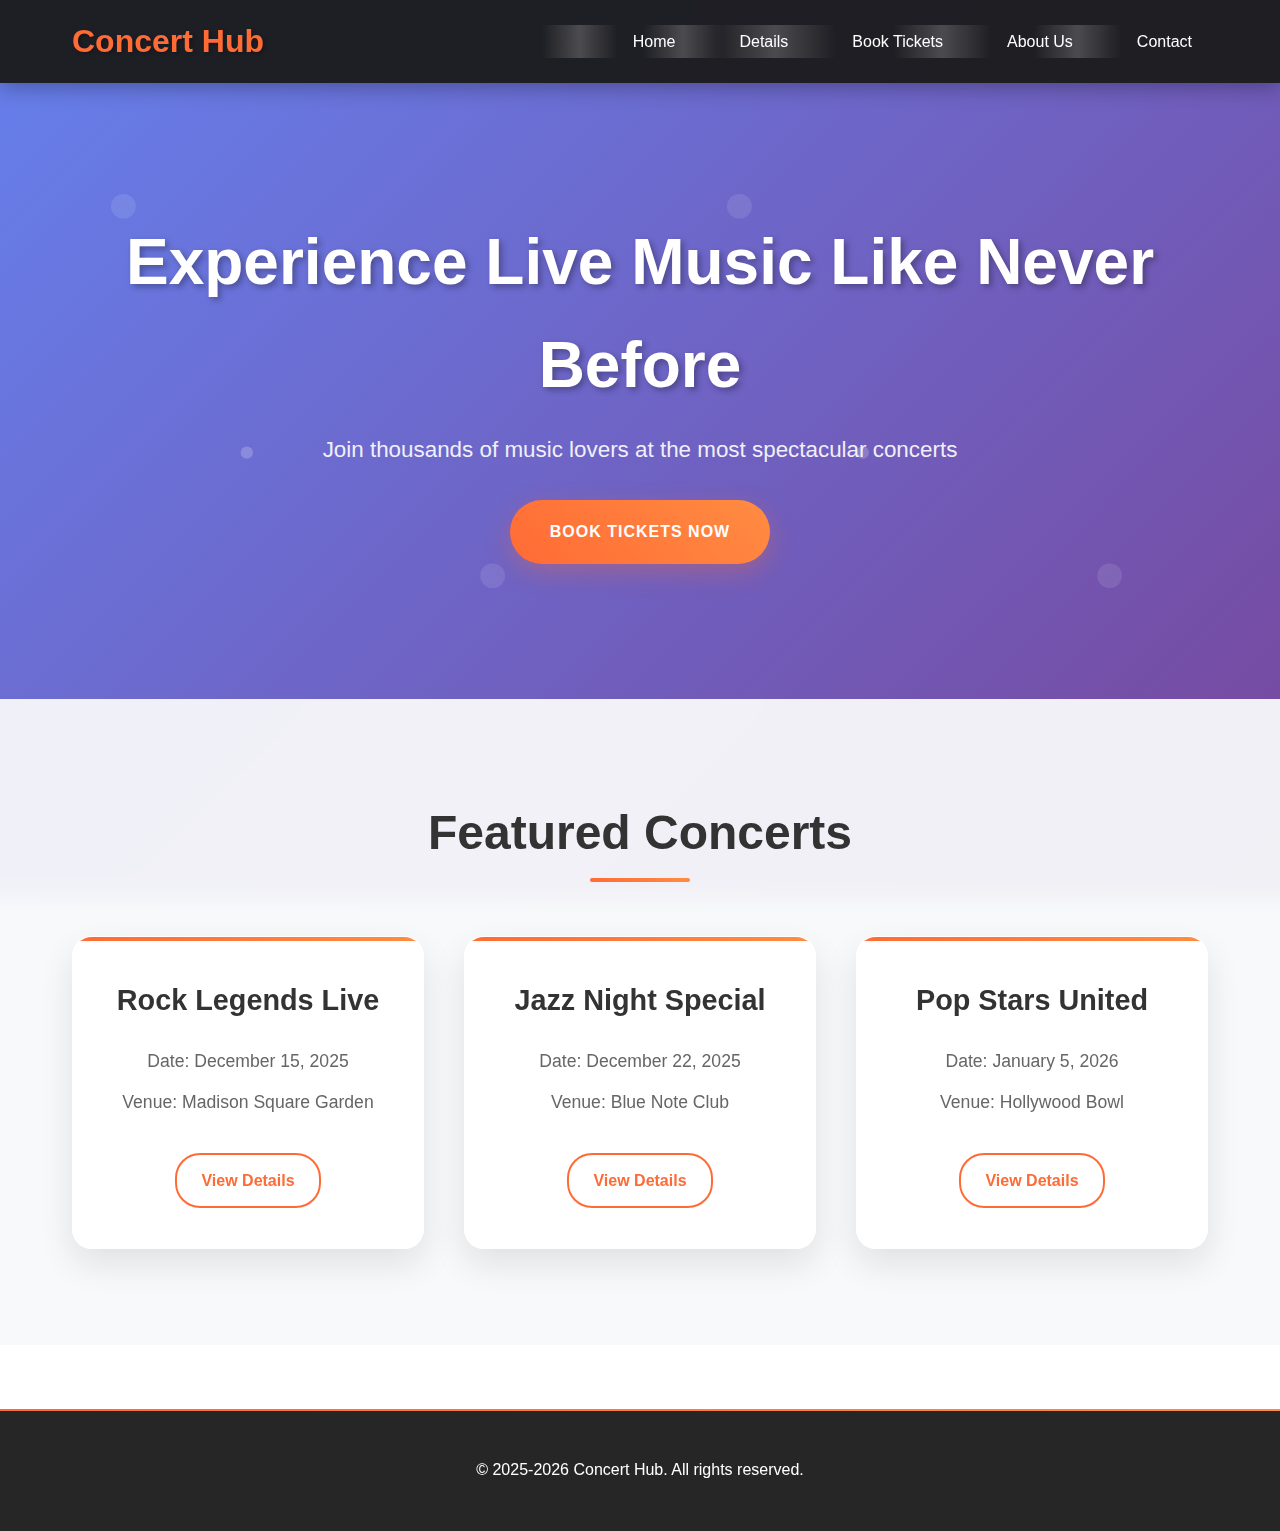
<file: index.html>
<!DOCTYPE html>
<html lang="en">
<head>
    <meta charset="UTF-8">
    <meta name="viewport" content="width=device-width, initial-scale=1.0">
    <title>Concert Hub - Home</title>
    <link rel="stylesheet" href="styles.css">
</head>
<body>
    <nav>
        <div class="nav-container">
            <h1>Concert Hub</h1>
            <ul>
                <li><a href="index.html">Home</a></li>
                <li><a href="details.html">Details</a></li>
                <li><a href="book-tickets.html">Book Tickets</a></li>
                <li><a href="about.html">About Us</a></li>
                <li><a href="contact.html">Contact</a></li>
            </ul>
        </div>
    </nav>

    <header class="hero">
        <div class="hero-content">
            <h2>Experience Live Music Like Never Before</h2>
            <p>Join thousands of music lovers at the most spectacular concerts</p>
            <a href="book-tickets.html" class="cta-btn">Book Tickets Now</a>
        </div>
    </header>

    <section class="featured-concerts">
        <div class="container">
            <h3>Featured Concerts</h3>
            <div class="concert-grid">
                <div class="concert-card">
                    <h4>Rock Legends Live</h4>
                    <p>Date: December 15, 2025</p>
                    <p>Venue: Madison Square Garden</p>
                    <a href="details.html">View Details</a>
                </div>
                <div class="concert-card">
                    <h4>Jazz Night Special</h4>
                    <p>Date: December 22, 2025</p>
                    <p>Venue: Blue Note Club</p>
                    <a href="details.html">View Details</a>
                </div>
                <div class="concert-card">
                    <h4>Pop Stars United</h4>
                    <p>Date: January 5, 2026</p>
                    <p>Venue: Hollywood Bowl</p>
                    <a href="details.html">View Details</a>
                </div>
            </div>
        </div>
    </section>

    <footer>
        <p>&copy; 2025-2026 Concert Hub. All rights reserved.</p>
    </footer>
</body>
</html>
</file>
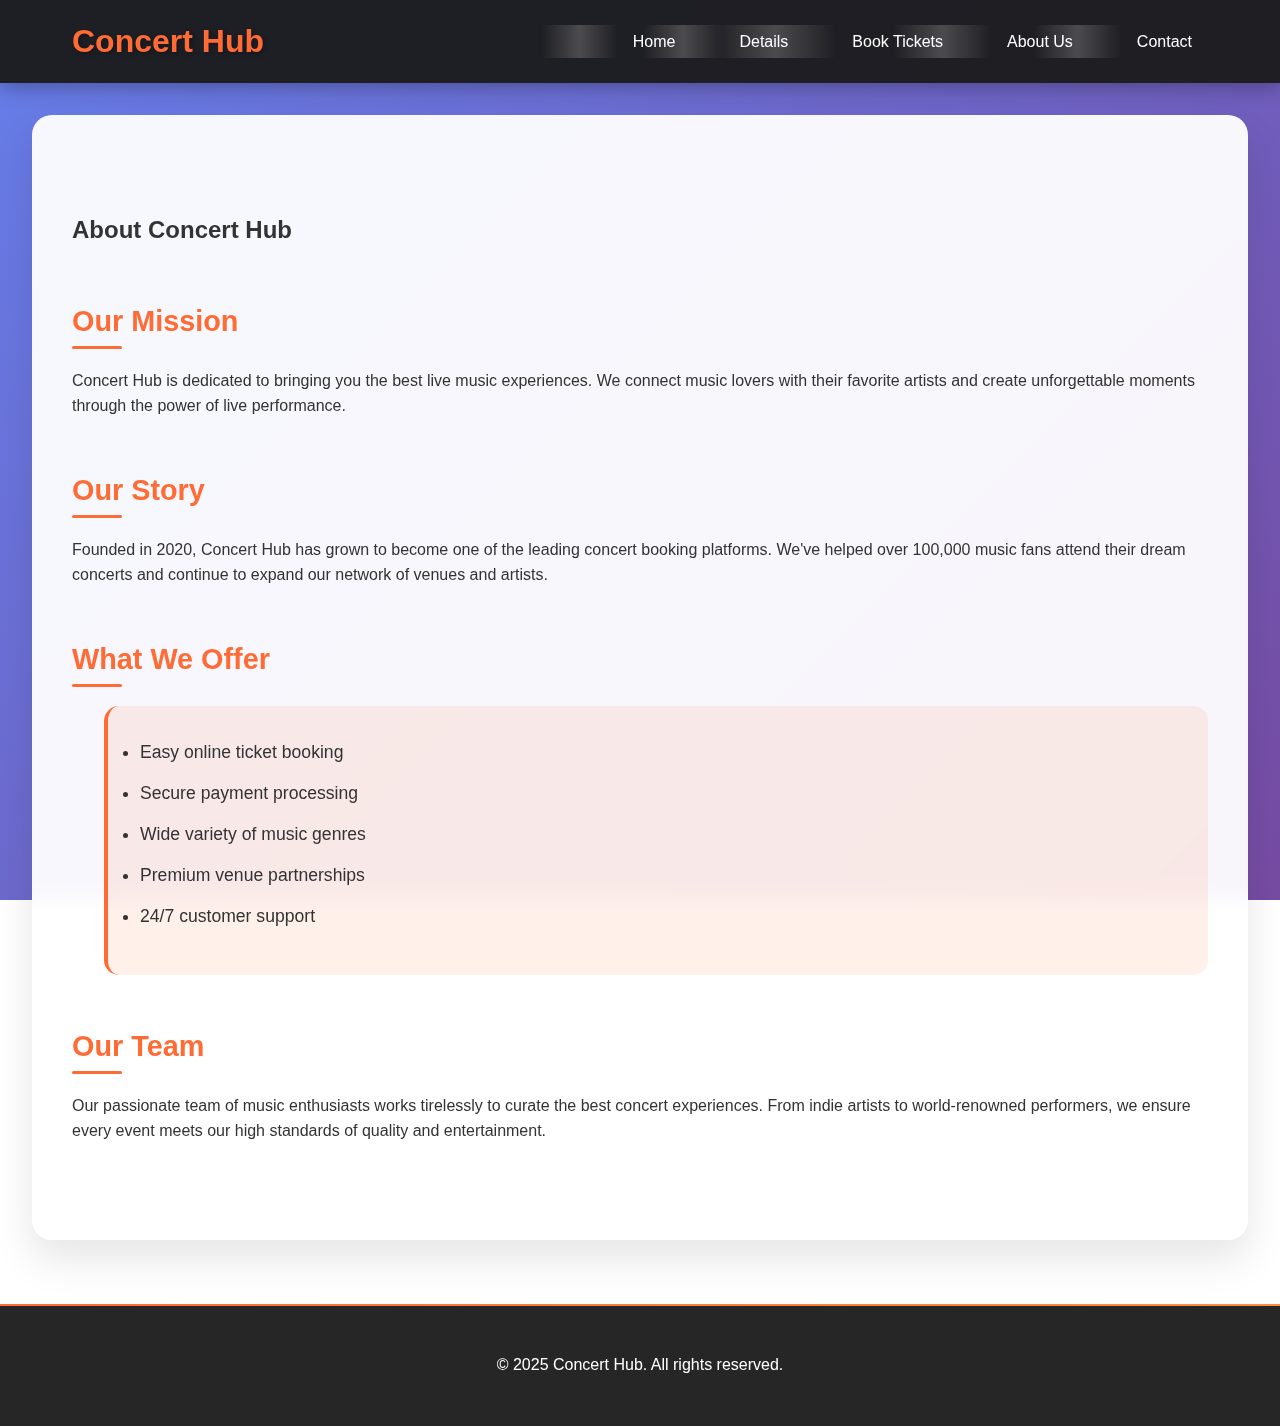
<file: about.html>
<!DOCTYPE html>
<html lang="en">
<head>
    <meta charset="UTF-8">
    <meta name="viewport" content="width=device-width, initial-scale=1.0">
    <title>About Us - Concert Hub</title>
    <link rel="stylesheet" href="styles.css">
</head>
<body>
    <nav>
        <div class="nav-container">
            <h1>Concert Hub</h1>
            <ul>
                <li><a href="index.html">Home</a></li>
                <li><a href="details.html">Details</a></li>
                <li><a href="book-tickets.html">Book Tickets</a></li>
                <li><a href="about.html">About Us</a></li>
                <li><a href="contact.html">Contact</a></li>
            </ul>
        </div>
    </nav>

    <main class="about-page">
        <div class="container">
            <h2>About Concert Hub</h2>
            
            <section class="about-content">
                <h3>Our Mission</h3>
                <p>Concert Hub is dedicated to bringing you the best live music experiences. We connect music lovers with their favorite artists and create unforgettable moments through the power of live performance.</p>
                
                <h3>Our Story</h3>
                <p>Founded in 2020, Concert Hub has grown to become one of the leading concert booking platforms. We've helped over 100,000 music fans attend their dream concerts and continue to expand our network of venues and artists.</p>
                
                <h3>What We Offer</h3>
                <ul>
                    <li>Easy online ticket booking</li>
                    <li>Secure payment processing</li>
                    <li>Wide variety of music genres</li>
                    <li>Premium venue partnerships</li>
                    <li>24/7 customer support</li>
                </ul>
                
                <h3>Our Team</h3>
                <p>Our passionate team of music enthusiasts works tirelessly to curate the best concert experiences. From indie artists to world-renowned performers, we ensure every event meets our high standards of quality and entertainment.</p>
            </section>
        </div>
    </main>

    <footer>
        <p>&copy; 2025 Concert Hub. All rights reserved.</p>
    </footer>
</body>
</html>
</file>
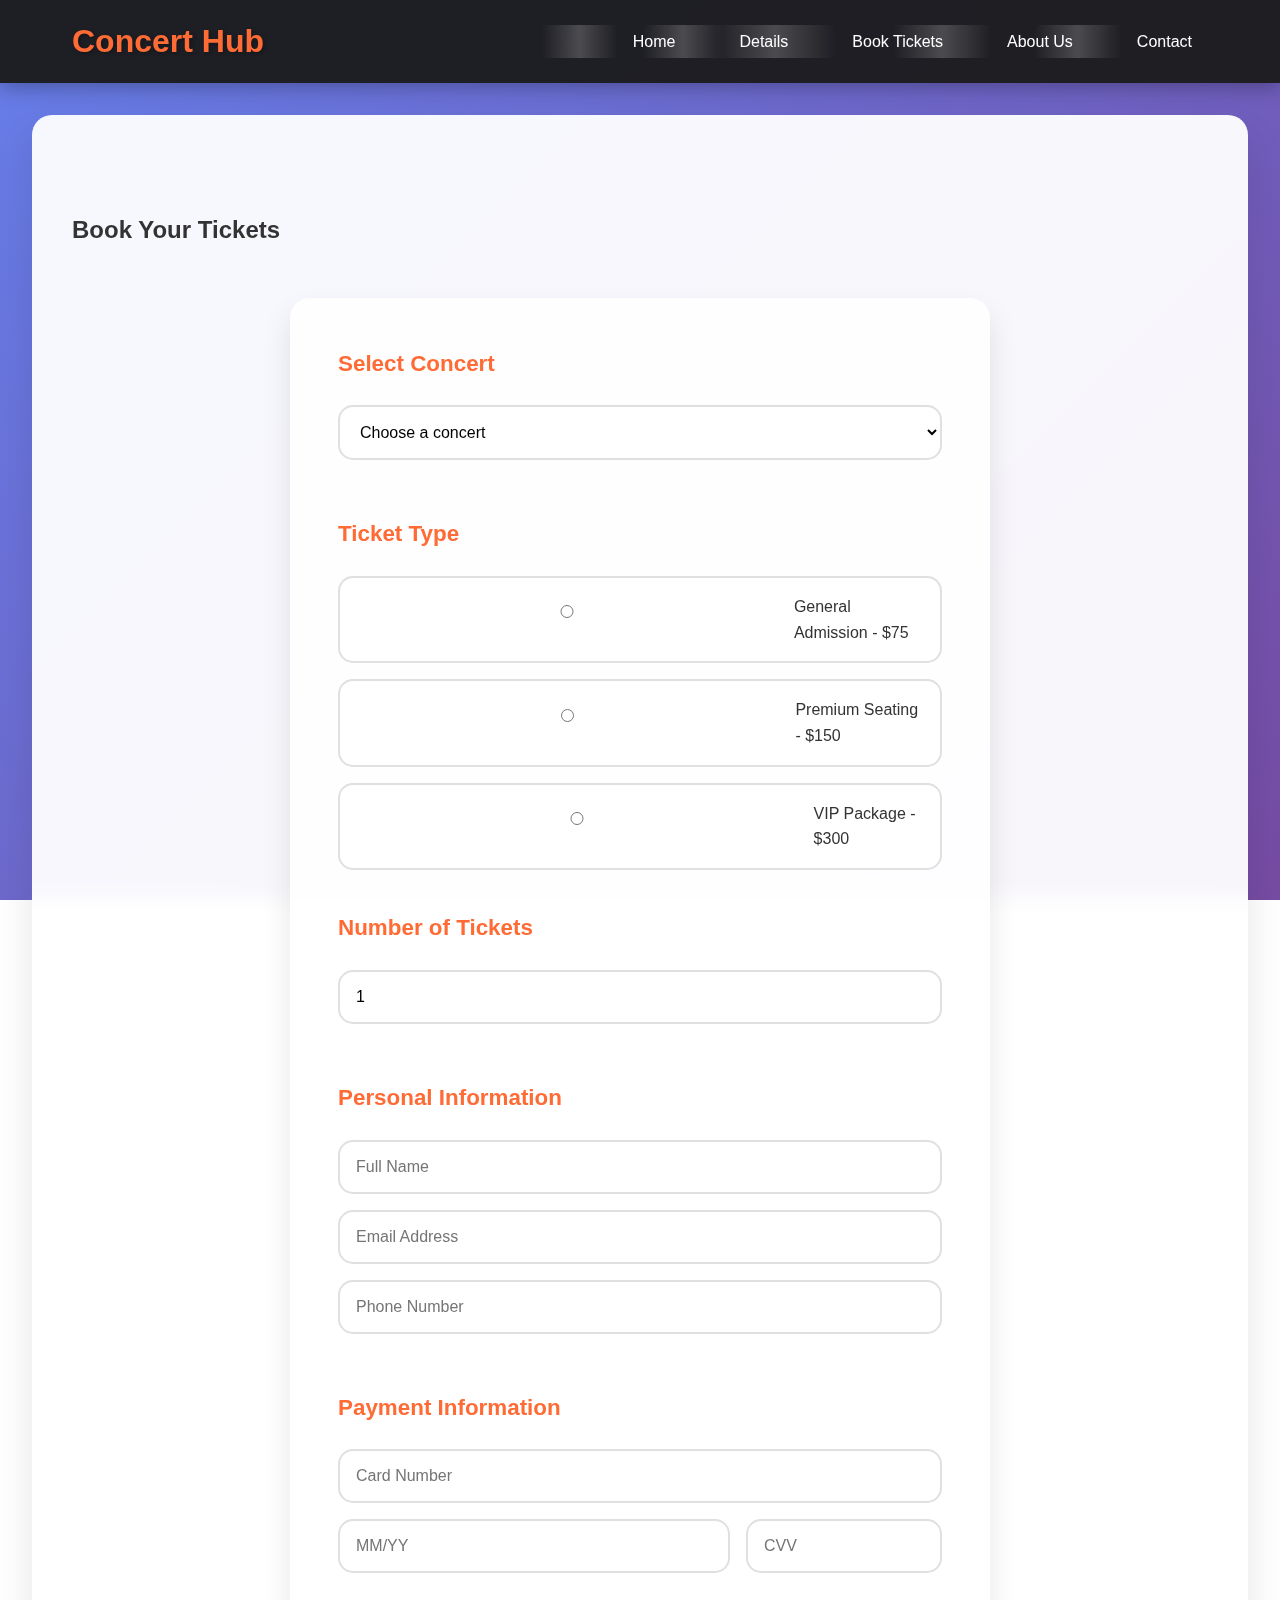
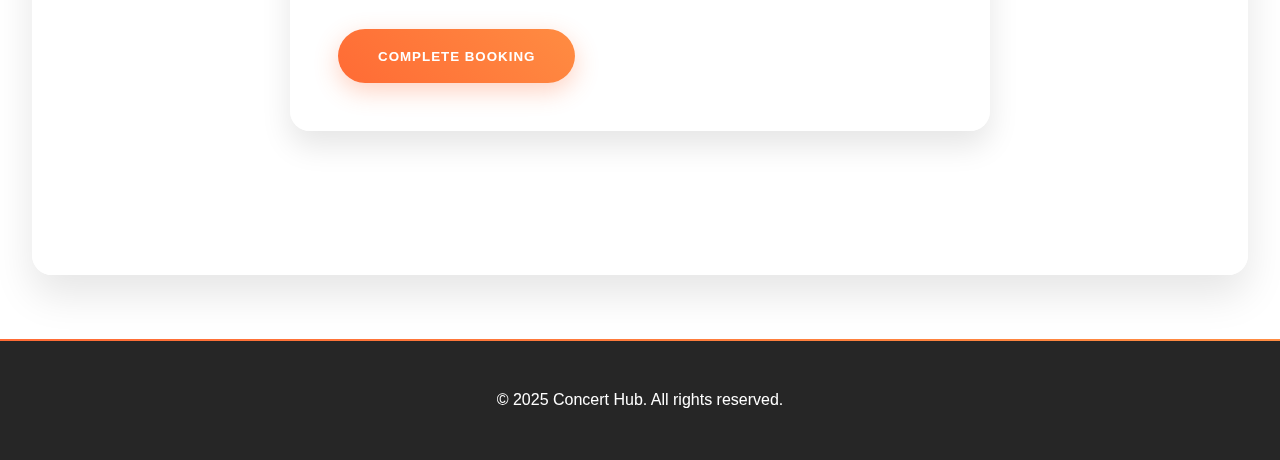
<file: book-tickets.html>
<!DOCTYPE html>
<html lang="en">
<head>
    <meta charset="UTF-8">
    <meta name="viewport" content="width=device-width, initial-scale=1.0">
    <title>Book Tickets - Concert Hub</title>
    <link rel="stylesheet" href="styles.css">
</head>
<body>
    <nav>
        <div class="nav-container">
            <h1>Concert Hub</h1>
            <ul>
                <li><a href="index.html">Home</a></li>
                <li><a href="details.html">Details</a></li>
                <li><a href="book-tickets.html">Book Tickets</a></li>
                <li><a href="about.html">About Us</a></li>
                <li><a href="contact.html">Contact</a></li>
            </ul>
        </div>
    </nav>

    <main class="booking-page">
        <div class="container">
            <h2>Book Your Tickets</h2>
            
            <form class="booking-form">
                <div class="form-section">
                    <h3>Select Concert</h3>
                    <select name="concert" required>
                        <option value="">Choose a concert</option>
                        <option value="rock-legends">Rock Legends Live - December 15, 2025</option>
                        <option value="jazz-night">Jazz Night Special - December 22, 2025</option>
                        <option value="pop-stars">Pop Stars United - January 5, 2026</option>
                    </select>
                </div>

                <div class="form-section">
                    <h3>Ticket Type</h3>
                    <div class="ticket-options">
                        <label>
                            <input type="radio" name="ticket-type" value="general" required>
                            General Admission - $75
                        </label>
                        <label>
                            <input type="radio" name="ticket-type" value="premium" required>
                            Premium Seating - $150
                        </label>
                        <label>
                            <input type="radio" name="ticket-type" value="vip" required>
                            VIP Package - $300
                        </label>
                    </div>
                </div>

                <div class="form-section">
                    <h3>Number of Tickets</h3>
                    <input type="number" name="quantity" min="1" max="10" value="1" required>
                </div>

                <div class="form-section">
                    <h3>Personal Information</h3>
                    <input type="text" name="name" placeholder="Full Name" required>
                    <input type="email" name="email" placeholder="Email Address" required>
                    <input type="tel" name="phone" placeholder="Phone Number" required>
                </div>

                <div class="form-section">
                    <h3>Payment Information</h3>
                    <input type="text" name="card-number" placeholder="Card Number" required>
                    <div class="card-details">
                        <input type="text" name="expiry" placeholder="MM/YY" required>
                        <input type="text" name="cvv" placeholder="CVV" required>
                    </div>
                </div>

                <button type="submit" class="cta-btn">Complete Booking</button>
            </form>
        </div>
    </main>

    <footer>
        <p>&copy; 2025 Concert Hub. All rights reserved.</p>
    </footer>
</body>
</html>
</file>
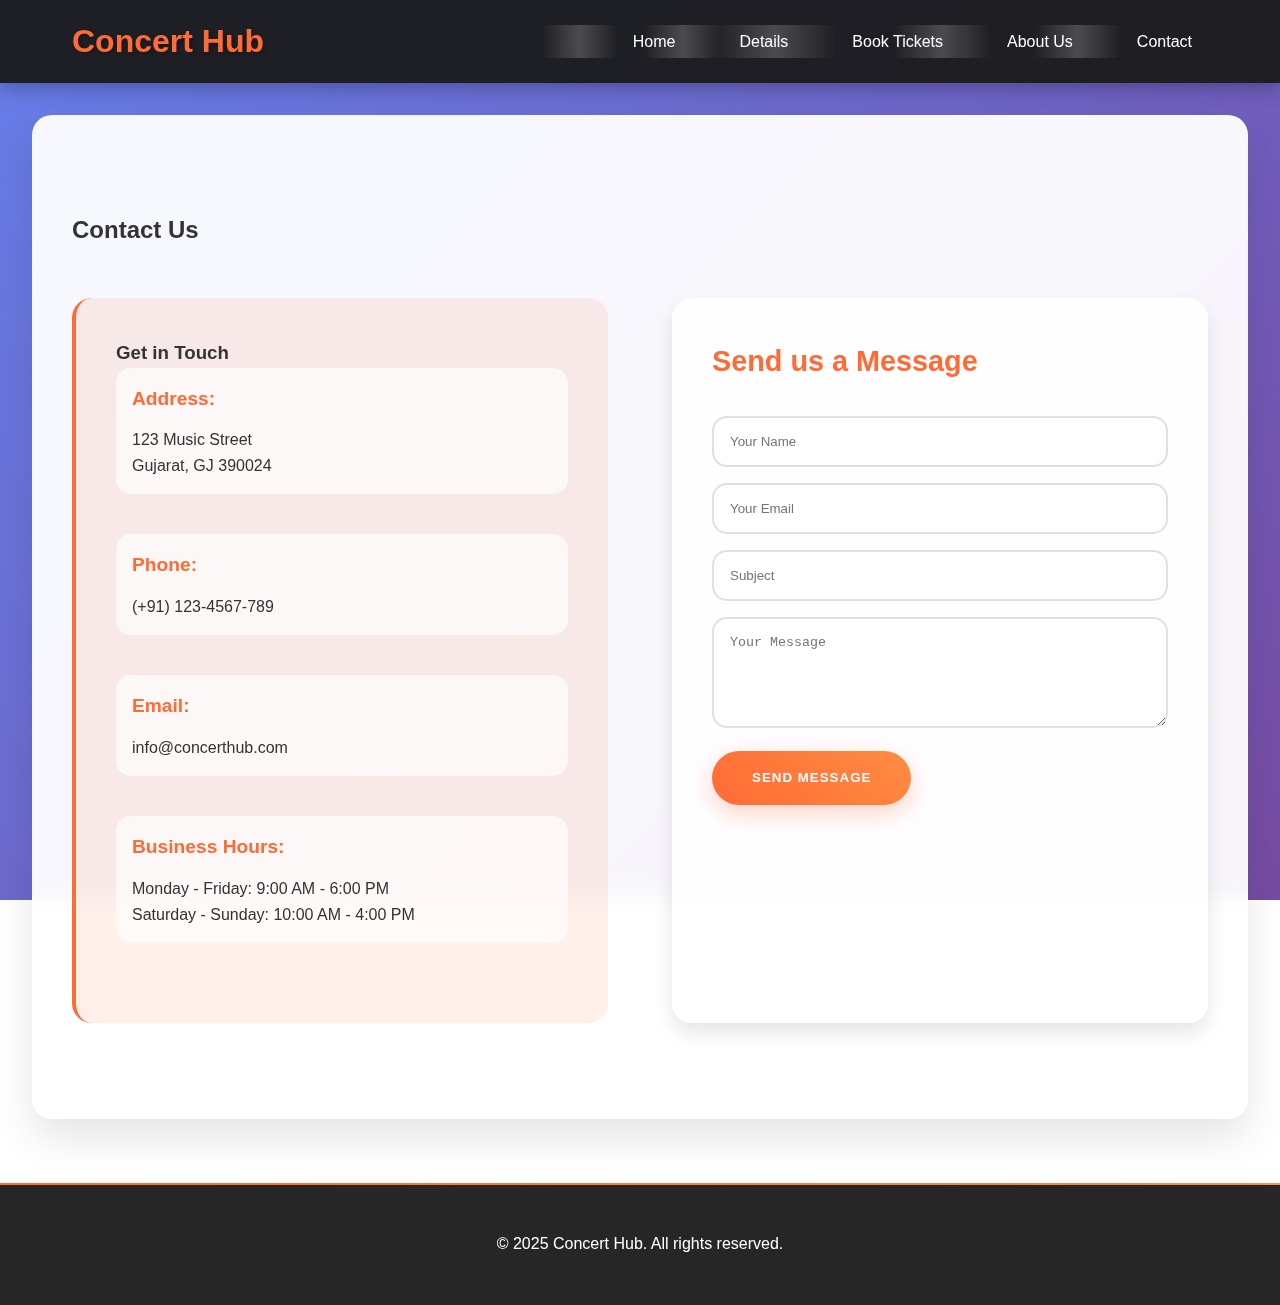
<file: contact.html>
<!DOCTYPE html>
<html lang="en">
<head>
    <meta charset="UTF-8">
    <meta name="viewport" content="width=device-width, initial-scale=1.0">
    <title>Contact Us - Concert Hub</title>
    <link rel="stylesheet" href="styles.css">
</head>
<body>
    <nav>
        <div class="nav-container">
            <h1>Concert Hub</h1>
            <ul>
                <li><a href="index.html">Home</a></li>
                <li><a href="details.html">Details</a></li>
                <li><a href="book-tickets.html">Book Tickets</a></li>
                <li><a href="about.html">About Us</a></li>
                <li><a href="contact.html">Contact</a></li>
            </ul>
        </div>
    </nav>

    <main class="contact-page">
        <div class="container">
            <h2>Contact Us</h2>
            
            <div class="contact-content">
                <div class="contact-info">
                    <h3>Get in Touch</h3>
                    <div class="contact-item">
                        <strong>Address:</strong>
                        <p>123 Music Street<br>Gujarat, GJ 390024</p>
                    </div>
                    
                    <div class="contact-item">
                        <strong>Phone:</strong>
                        <p>(+91) 123-4567-789</p>
                    </div>
                    
                    <div class="contact-item">
                        <strong>Email:</strong>
                        <p>info@concerthub.com</p>
                    </div>
                    
                    <div class="contact-item">
                        <strong>Business Hours:</strong>
                        <p>Monday - Friday: 9:00 AM - 6:00 PM<br>
                        Saturday - Sunday: 10:00 AM - 4:00 PM</p>
                    </div>
                </div>
                
                <form class="contact-form">
                    <h3>Send us a Message</h3>
                    <input type="text" name="name" placeholder="Your Name" required>
                    <input type="email" name="email" placeholder="Your Email" required>
                    <input type="text" name="subject" placeholder="Subject" required>
                    <textarea name="message" placeholder="Your Message" rows="5" required></textarea>
                    <button type="submit" class="cta-btn">Send Message</button>
                </form>
            </div>
        </div>
    </main>

    <footer>
        <p>&copy; 2025 Concert Hub. All rights reserved.</p>
    </footer>
</body>
</html>
</file>
<file: styles.css>
* {
    margin: 0;
    padding: 0;
    box-sizing: border-box;
}

body {
    font-family: 'Segoe UI', Tahoma, Geneva, Verdana, sans-serif;
    line-height: 1.6;
    color: #333;
    background: linear-gradient(135deg, #667eea 0%, #764ba2 100%);
    background-attachment: fixed;
}

/* Navigation */
nav {
    background: rgba(26, 26, 26, 0.95);
    backdrop-filter: blur(10px);
    padding: 1rem 0;
    position: sticky;
    top: 0;
    z-index: 100;
    box-shadow: 0 4px 20px rgba(0,0,0,0.3);
}

.nav-container {
    max-width: 1200px;
    margin: 0 auto;
    display: flex;
    justify-content: space-between;
    align-items: center;
    padding: 0 2rem;
}

nav h1 {
    color: #ff6b35;
    font-size: 2rem;
    font-weight: 700;
    text-shadow: 2px 2px 4px rgba(0,0,0,0.3);
}

nav ul {
    display: flex;
    list-style: none;
    gap: 2rem;
}

nav a {
    color: white;
    text-decoration: none;
    transition: all 0.3s ease;
    padding: 0.5rem 1rem;
    border-radius: 25px;
    position: relative;
    overflow: hidden;
}

nav a:hover {
    color: #ff6b35;
    background: rgba(255, 107, 53, 0.1);
    transform: translateY(-2px);
}

nav a::before {
    content: '';
    position: absolute;
    top: 0;
    left: -100%;
    width: 100%;
    height: 100%;
    background: linear-gradient(90deg, transparent, rgba(255,255,255,0.2), transparent);
    transition: left 0.5s;
}

nav a:hover::before {
    left: 100%;
}

/* Container */
.container {
    max-width: 1200px;
    margin: 0 auto;
    padding: 0 2rem;
}

/* Hero Section */
.hero {
    background: linear-gradient(135deg, rgba(102, 126, 234, 0.9) 0%, rgba(118, 75, 162, 0.9) 100%);
    color: white;
    text-align: center;
    padding: 8rem 2rem;
    position: relative;
    overflow: hidden;
}

.hero::before {
    content: '';
    position: absolute;
    top: 0;
    left: 0;
    right: 0;
    bottom: 0;
    background: url('data:image/svg+xml,<svg xmlns="http://www.w3.org/2000/svg" viewBox="0 0 100 100"><circle cx="20" cy="20" r="2" fill="white" opacity="0.1"/><circle cx="80" cy="80" r="2" fill="white" opacity="0.1"/><circle cx="40" cy="60" r="1" fill="white" opacity="0.2"/></svg>');
    animation: float 20s ease-in-out infinite;
}

@keyframes float {
    0%, 100% { transform: translateY(0px); }
    50% { transform: translateY(-20px); }
}

.hero-content {
    position: relative;
    z-index: 2;
}

.hero h2 {
    font-size: 4rem;
    margin-bottom: 1rem;
    font-weight: 700;
    text-shadow: 3px 3px 6px rgba(0,0,0,0.3);
    animation: slideInDown 1s ease-out;
}

@keyframes slideInDown {
    from {
        opacity: 0;
        transform: translateY(-50px);
    }
    to {
        opacity: 1;
        transform: translateY(0);
    }
}

.hero p {
    font-size: 1.4rem;
    margin-bottom: 2rem;
    opacity: 0.9;
    animation: slideInUp 1s ease-out 0.3s both;
}

@keyframes slideInUp {
    from {
        opacity: 0;
        transform: translateY(30px);
    }
    to {
        opacity: 0.9;
        transform: translateY(0);
    }
}

/* CTA Button */
.cta-btn {
    background: linear-gradient(45deg, #ff6b35, #ff8c42);
    color: white;
    padding: 1.2rem 2.5rem;
    text-decoration: none;
    border-radius: 50px;
    font-weight: bold;
    transition: all 0.3s ease;
    border: none;
    cursor: pointer;
    display: inline-block;
    box-shadow: 0 8px 25px rgba(255, 107, 53, 0.3);
    position: relative;
    overflow: hidden;
    text-transform: uppercase;
    letter-spacing: 1px;
    animation: pulse 2s infinite;
}

@keyframes pulse {
    0% { box-shadow: 0 8px 25px rgba(255, 107, 53, 0.3); }
    50% { box-shadow: 0 8px 35px rgba(255, 107, 53, 0.5); }
    100% { box-shadow: 0 8px 25px rgba(255, 107, 53, 0.3); }
}

.cta-btn:hover {
    background: linear-gradient(45deg, #e55a2b, #ff6b35);
    transform: translateY(-3px);
    box-shadow: 0 12px 35px rgba(255, 107, 53, 0.4);
}

.cta-btn::before {
    content: '';
    position: absolute;
    top: 0;
    left: -100%;
    width: 100%;
    height: 100%;
    background: linear-gradient(90deg, transparent, rgba(255,255,255,0.3), transparent);
    transition: left 0.5s;
}

.cta-btn:hover::before {
    left: 100%;
}

/* Featured Concerts */
.featured-concerts {
    padding: 6rem 0;
    background: rgba(248, 249, 250, 0.95);
    backdrop-filter: blur(10px);
}

.featured-concerts h3 {
    text-align: center;
    font-size: 3rem;
    margin-bottom: 4rem;
    color: #333;
    font-weight: 700;
    position: relative;
}

.featured-concerts h3::after {
    content: '';
    position: absolute;
    bottom: -10px;
    left: 50%;
    transform: translateX(-50%);
    width: 100px;
    height: 4px;
    background: linear-gradient(45deg, #ff6b35, #ff8c42);
    border-radius: 2px;
}

.concert-grid {
    display: grid;
    grid-template-columns: repeat(auto-fit, minmax(320px, 1fr));
    gap: 2.5rem;
}

.concert-card {
    background: rgba(255, 255, 255, 0.95);
    padding: 2.5rem;
    border-radius: 20px;
    box-shadow: 0 15px 35px rgba(0,0,0,0.1);
    text-align: center;
    transition: all 0.3s ease;
    position: relative;
    overflow: hidden;
    backdrop-filter: blur(10px);
    border: 1px solid rgba(255, 255, 255, 0.2);
}

.concert-card::before {
    content: '';
    position: absolute;
    top: 0;
    left: 0;
    right: 0;
    height: 4px;
    background: linear-gradient(45deg, #ff6b35, #ff8c42);
}

.concert-card:hover {
    transform: translateY(-10px);
    box-shadow: 0 25px 50px rgba(0,0,0,0.15);
}

.concert-card h4 {
    font-size: 1.8rem;
    margin-bottom: 1.5rem;
    color: #333;
    font-weight: 600;
}

.concert-card p {
    margin-bottom: 0.8rem;
    color: #666;
    font-size: 1.1rem;
}

.concert-card a {
    color: #ff6b35;
    text-decoration: none;
    font-weight: bold;
    margin-top: 1.5rem;
    display: inline-block;
    padding: 0.8rem 1.5rem;
    border: 2px solid #ff6b35;
    border-radius: 25px;
    transition: all 0.3s ease;
}

.concert-card a:hover {
    background: #ff6b35;
    color: white;
    transform: scale(1.05);
}

/* Details Page */
.details-page {
    padding: 6rem 0;
    background: rgba(255, 255, 255, 0.95);
    backdrop-filter: blur(10px);
    margin: 2rem;
    border-radius: 20px;
    box-shadow: 0 20px 40px rgba(0,0,0,0.1);
}

.concert-info {
    display: grid;
    grid-template-columns: 1fr 2fr;
    gap: 4rem;
    margin-top: 3rem;
}

.concert-img {
    width: 100%;
    height: 350px;
    object-fit: cover;
    border-radius: 20px;
    box-shadow: 0 15px 30px rgba(0,0,0,0.2);
    transition: transform 0.3s ease;
}

.concert-img:hover {
    transform: scale(1.05);
}

.placeholder-image {
    background: linear-gradient(135deg, #667eea, #764ba2);
    height: 350px;
    display: flex;
    align-items: center;
    justify-content: center;
    border-radius: 20px;
    color: white;
    font-size: 1.5rem;
    font-weight: 600;
    box-shadow: 0 15px 30px rgba(0,0,0,0.2);
    position: relative;
    overflow: hidden;
}

.placeholder-image::before {
    content: '🎵';
    position: absolute;
    font-size: 4rem;
    opacity: 0.3;
    animation: rotate 10s linear infinite;
}

@keyframes rotate {
    from { transform: rotate(0deg); }
    to { transform: rotate(360deg); }
}

.concert-details h3 {
    color: #ff6b35;
    margin: 2.5rem 0 1.5rem 0;
    font-size: 1.8rem;
    position: relative;
}

.concert-details h3::after {
    content: '';
    position: absolute;
    bottom: -5px;
    left: 0;
    width: 50px;
    height: 3px;
    background: #ff6b35;
    border-radius: 2px;
}

.concert-details ul {
    margin-left: 2rem;
    background: rgba(255, 107, 53, 0.1);
    padding: 1.5rem;
    border-radius: 15px;
    border-left: 4px solid #ff6b35;
}

/* Booking Page */
.booking-page {
    padding: 6rem 0;
    background: rgba(255, 255, 255, 0.95);
    backdrop-filter: blur(10px);
    margin: 2rem;
    border-radius: 20px;
    box-shadow: 0 20px 40px rgba(0,0,0,0.1);
}

.booking-form {
    max-width: 700px;
    margin: 3rem auto;
    background: rgba(255, 255, 255, 0.8);
    padding: 3rem;
    border-radius: 20px;
    box-shadow: 0 15px 30px rgba(0,0,0,0.1);
}

.form-section {
    margin-bottom: 2.5rem;
}

.form-section h3 {
    color: #ff6b35;
    margin-bottom: 1.5rem;
    font-size: 1.4rem;
    font-weight: 600;
}

.form-section input,
.form-section select,
.form-section textarea {
    width: 100%;
    padding: 1rem;
    border: 2px solid #e0e0e0;
    border-radius: 15px;
    margin-bottom: 1rem;
    transition: all 0.3s ease;
    font-size: 1rem;
    background: rgba(255, 255, 255, 0.9);
}

.form-section input:focus,
.form-section select:focus,
.form-section textarea:focus {
    outline: none;
    border-color: #ff6b35;
    box-shadow: 0 0 0 3px rgba(255, 107, 53, 0.1);
    transform: translateY(-2px);
}

.ticket-options {
    display: flex;
    flex-direction: column;
    gap: 1rem;
}

.ticket-options label {
    display: flex;
    align-items: center;
    gap: 1rem;
    cursor: pointer;
    padding: 1rem;
    border: 2px solid #e0e0e0;
    border-radius: 15px;
    transition: all 0.3s ease;
    background: rgba(255, 255, 255, 0.9);
}

.ticket-options label:hover {
    border-color: #ff6b35;
    background: rgba(255, 107, 53, 0.05);
    transform: translateX(5px);
}

.card-details {
    display: grid;
    grid-template-columns: 2fr 1fr;
    gap: 1rem;
}

/* About Page */
.about-page {
    padding: 6rem 0;
    background: rgba(255, 255, 255, 0.95);
    backdrop-filter: blur(10px);
    margin: 2rem;
    border-radius: 20px;
    box-shadow: 0 20px 40px rgba(0,0,0,0.1);
}

.about-content h3 {
    color: #ff6b35;
    margin: 3rem 0 1.5rem 0;
    font-size: 1.8rem;
    position: relative;
}

.about-content h3::after {
    content: '';
    position: absolute;
    bottom: -5px;
    left: 0;
    width: 50px;
    height: 3px;
    background: #ff6b35;
    border-radius: 2px;
}

.about-content ul {
    margin-left: 2rem;
    background: rgba(255, 107, 53, 0.1);
    padding: 2rem;
    border-radius: 15px;
    border-left: 4px solid #ff6b35;
}

.about-content li {
    margin-bottom: 0.8rem;
    font-size: 1.1rem;
}

/* Contact Page */
.contact-page {
    padding: 6rem 0;
    background: rgba(255, 255, 255, 0.95);
    backdrop-filter: blur(10px);
    margin: 2rem;
    border-radius: 20px;
    box-shadow: 0 20px 40px rgba(0,0,0,0.1);
}

.contact-content {
    display: grid;
    grid-template-columns: 1fr 1fr;
    gap: 4rem;
    margin-top: 3rem;
}

.contact-info {
    background: rgba(255, 107, 53, 0.1);
    padding: 2.5rem;
    border-radius: 20px;
    border-left: 4px solid #ff6b35;
}

.contact-item {
    margin-bottom: 2.5rem;
    padding: 1rem;
    background: rgba(255, 255, 255, 0.7);
    border-radius: 15px;
}

.contact-item strong {
    color: #ff6b35;
    display: block;
    margin-bottom: 0.8rem;
    font-size: 1.2rem;
}

.contact-form {
    background: rgba(255, 255, 255, 0.8);
    padding: 2.5rem;
    border-radius: 20px;
    box-shadow: 0 10px 20px rgba(0,0,0,0.1);
}

.contact-form h3 {
    color: #ff6b35;
    margin-bottom: 2rem;
    font-size: 1.8rem;
}

.contact-form input,
.contact-form textarea {
    width: 100%;
    padding: 1rem;
    border: 2px solid #e0e0e0;
    border-radius: 15px;
    margin-bottom: 1rem;
    transition: all 0.3s ease;
    background: rgba(255, 255, 255, 0.9);
}

.contact-form input:focus,
.contact-form textarea:focus {
    outline: none;
    border-color: #ff6b35;
    box-shadow: 0 0 0 3px rgba(255, 107, 53, 0.1);
    transform: translateY(-2px);
}

/* Footer */
footer {
    background: rgba(26, 26, 26, 0.95);
    backdrop-filter: blur(10px);
    color: white;
    text-align: center;
    padding: 3rem 0;
    margin-top: 4rem;
    position: relative;
}

footer::before {
    content: '';
    position: absolute;
    top: 0;
    left: 0;
    right: 0;
    height: 2px;
    background: linear-gradient(45deg, #ff6b35, #ff8c42);
}

/* Scroll Animation */
@keyframes fadeInUp {
    from {
        opacity: 0;
        transform: translateY(30px);
    }
    to {
        opacity: 1;
        transform: translateY(0);
    }
}

.concert-card {
    animation: fadeInUp 0.6s ease-out;
}

.concert-card:nth-child(1) { animation-delay: 0.1s; }
.concert-card:nth-child(2) { animation-delay: 0.2s; }
.concert-card:nth-child(3) { animation-delay: 0.3s; }

/* Responsive Design */
@media (max-width: 768px) {
    .nav-container {
        flex-direction: column;
        gap: 1rem;
        padding: 0 1rem;
    }

    nav ul {
        gap: 1rem;
        flex-wrap: wrap;
        justify-content: center;
    }

    .hero {
        padding: 4rem 1rem;
    }

    .hero h2 {
        font-size: 2.5rem;
    }

    .featured-concerts {
        padding: 4rem 1rem;
    }

    .concert-info,
    .contact-content {
        grid-template-columns: 1fr;
        gap: 2rem;
    }

    .card-details {
        grid-template-columns: 1fr;
    }

    .details-page,
    .booking-page,
    .about-page,
    .contact-page {
        margin: 1rem;
        padding: 3rem 0;
    }

    .booking-form,
    .contact-form {
        padding: 2rem;
    }

    .concert-grid {
        grid-template-columns: 1fr;
        gap: 2rem;
    }
}
</file>
